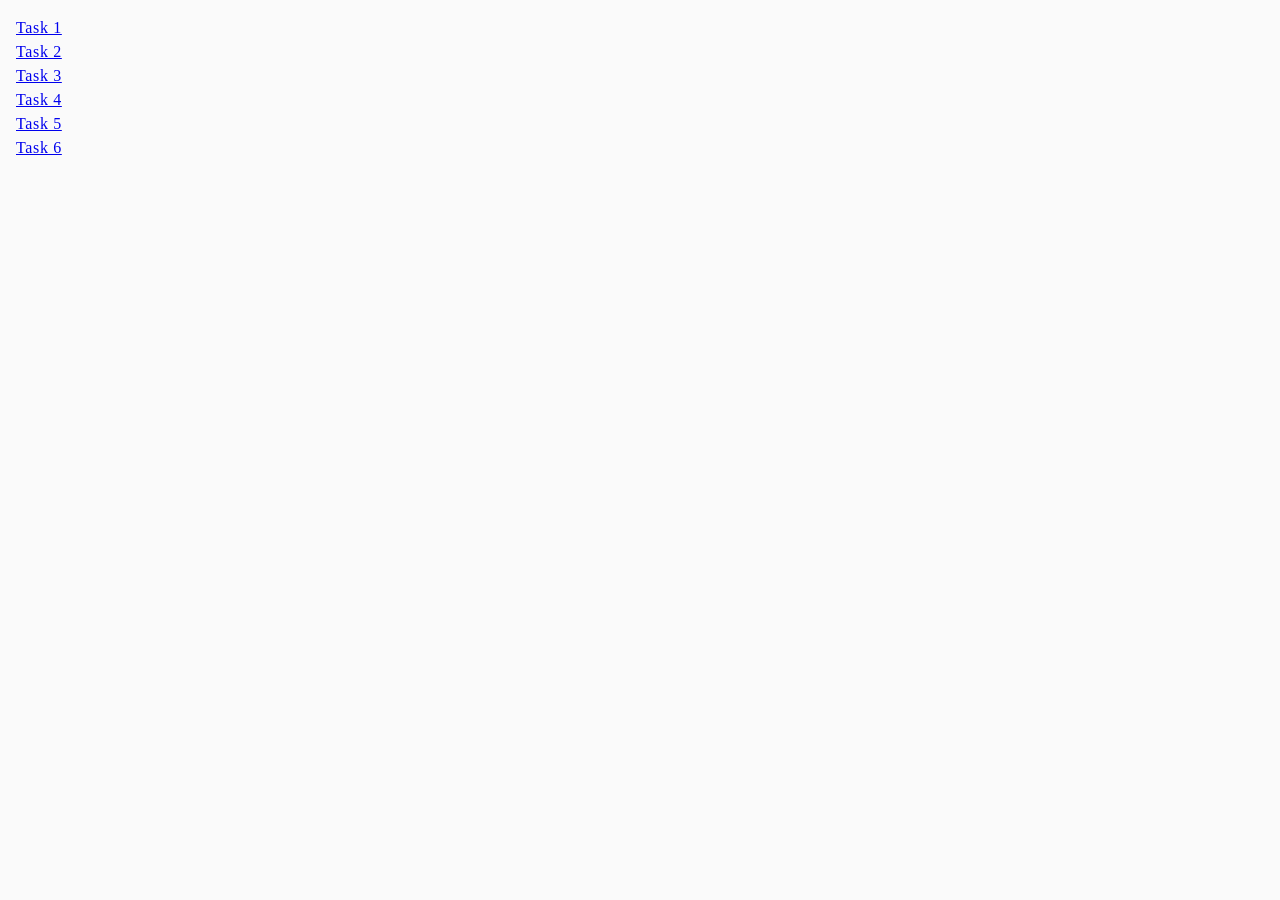
<file: index.html>
<!DOCTYPE html>
<html lang="en">

<head>
  <meta charset="UTF-8" />
  <meta http-equiv="X-UA-Compatible" content="IE=edge" />
  <meta name="viewport" content="width=device-width, initial-scale=1.0" />
  <title>Homework 7</title>
  <link rel="stylesheet" href="./css/common.css" />
  <link rel="stylesheet" href="./css/task-1.css" />
  <link rel="stylesheet" href="./css/task-2.css" />
  <link rel="stylesheet" href="./css/task-3.css" />
  <link rel="stylesheet" href="./css/task-4.css" />
  <link rel="stylesheet" href="./css/task-5.css" />
  <link rel="stylesheet" href="./css/task-6.css" />

</head>

<body>
  <ul>
    <li><a href="./task-1.html">Task 1</a></li>
    <li><a href="./task-2.html">Task 2</a></li>
    <li><a href="./task-3.html">Task 3</a></li>
    <li><a href="./task-4.html">Task 4</a></li>
    <li><a href="./task-5.html">Task 5</a></li>
    <li><a href="./task-6.html">Task 6</a></li>
  </ul>
</body>

</html>
</file>
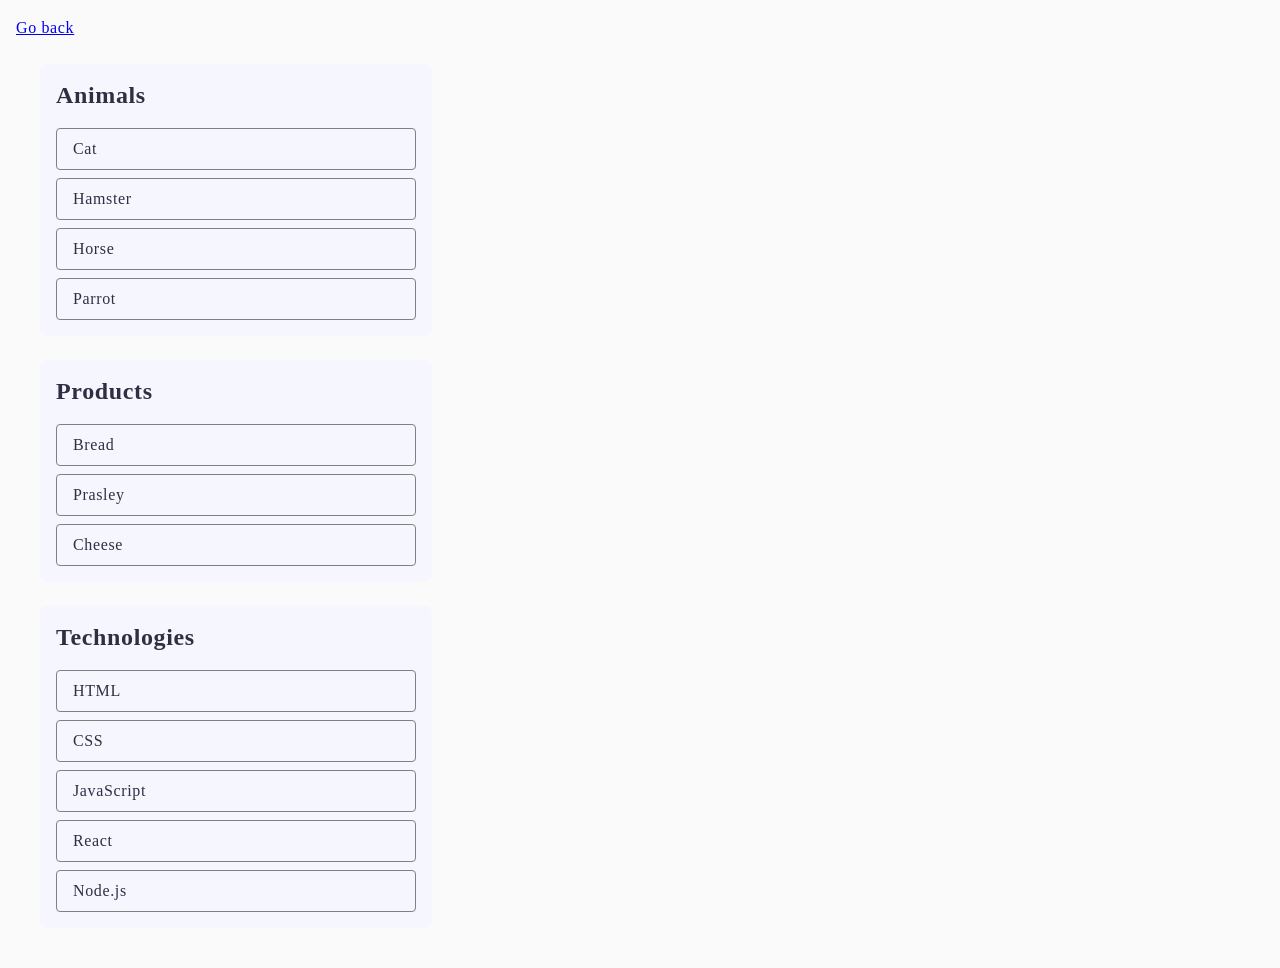
<file: task-1.html>
<!DOCTYPE html>
<html lang="en">

<head>
  <meta charset="UTF-8" />
  <meta http-equiv="X-UA-Compatible" content="IE=edge" />
  <meta name="viewport" content="width=device-width, initial-scale=1.0" />
  <title>Task 1</title>
  <link rel="stylesheet" href="./css/common.css" />
  <link rel="stylesheet" href="./css/task-1.css" />
</head>

<body>
  <p><a href="./index.html">Go back</a></p>

  <ul id="categories">
    <li class="item">
      <h2>Animals</h2>

      <ul>
        <li>Cat</li>
        <li>Hamster</li>
        <li>Horse</li>
        <li>Parrot</li>
      </ul>
    </li>
    <li class="item">
      <h2>Products</h2>

      <ul>
        <li>Bread</li>
        <li>Prasley</li>
        <li>Cheese</li>
      </ul>
    </li>
    <li class="item">
      <h2>Technologies</h2>

      <ul>
        <li>HTML</li>
        <li>CSS</li>
        <li>JavaScript</li>
        <li>React</li>
        <li>Node.js</li>
      </ul>
    </li>
  </ul>

  <script src="./js/task-1.js" type="module"></script>
</body>

</html>
</file>
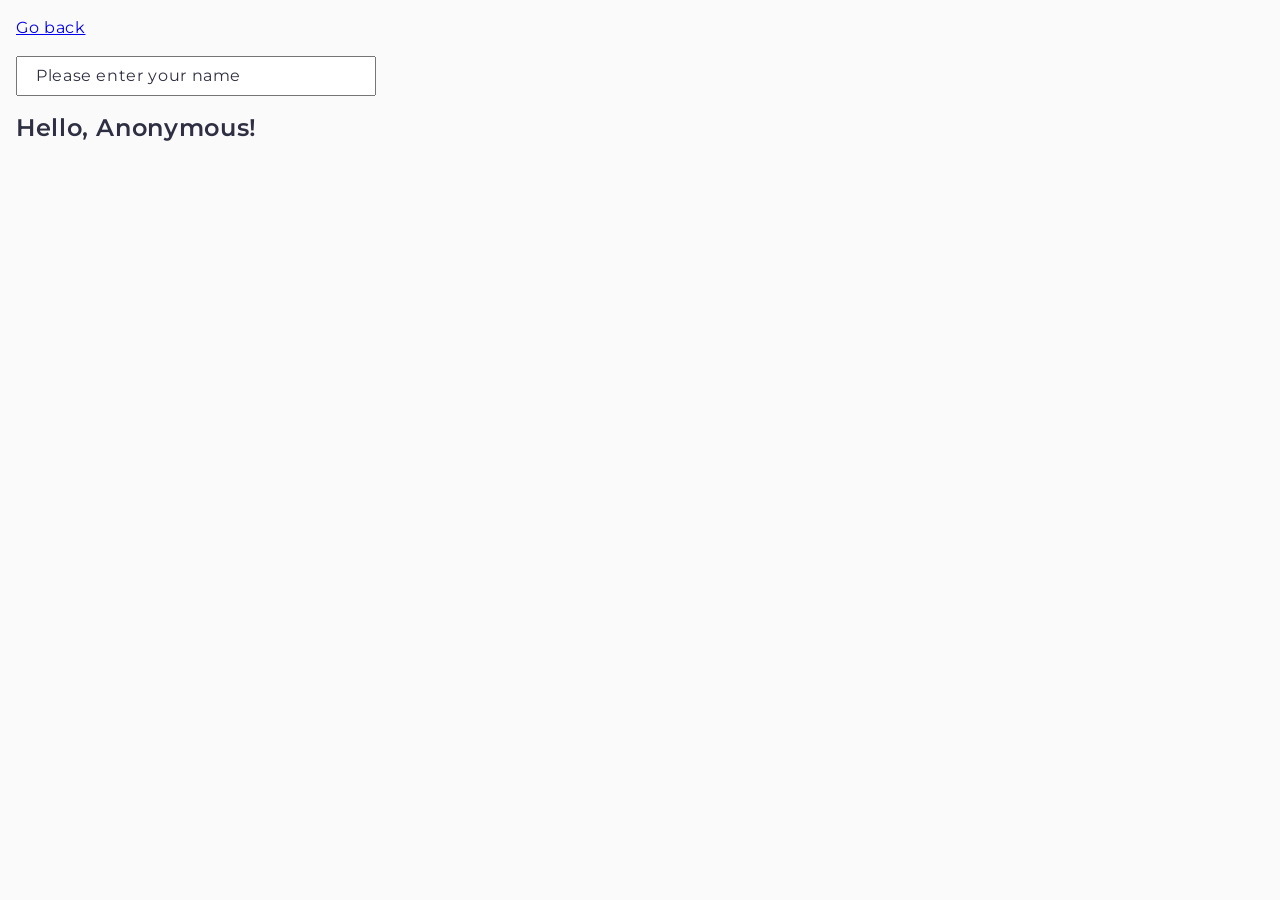
<file: task-3.html>
<!DOCTYPE html>
<html lang="ru">

<head>
  <meta charset="UTF-8" />
  <meta http-equiv="X-UA-Compatible" content="IE=edge" />
  <meta name="viewport" content="width=device-width, initial-scale=1.0" />
  <title>Task 3</title>
  <link rel="stylesheet" href="css/common.css" />
  <link
    href="https://fonts.googleapis.com/css2?family=DM+Sans:ital,opsz,wght@0,9..40,400;0,9..40,500;0,9..40,700;1,9..40,500&family=Montserrat:wght@400;600&family=Raleway:wght@700&family=Roboto:wght@400;500;700&display=swap"
    rel="stylesheet" />
  <link rel="stylesheet" href="css/task-3.css" />
</head>

<body>
  <p><a href="index.html">Go back</a></p>

  <input type="text" id="name-input" placeholder="Please enter your name" />
  <h1>Hello, <span id="name-output">Anonymous</span>!</h1>

  <script src="./js/task-3.js" type="module"></script>
</body>

</html>
</file>
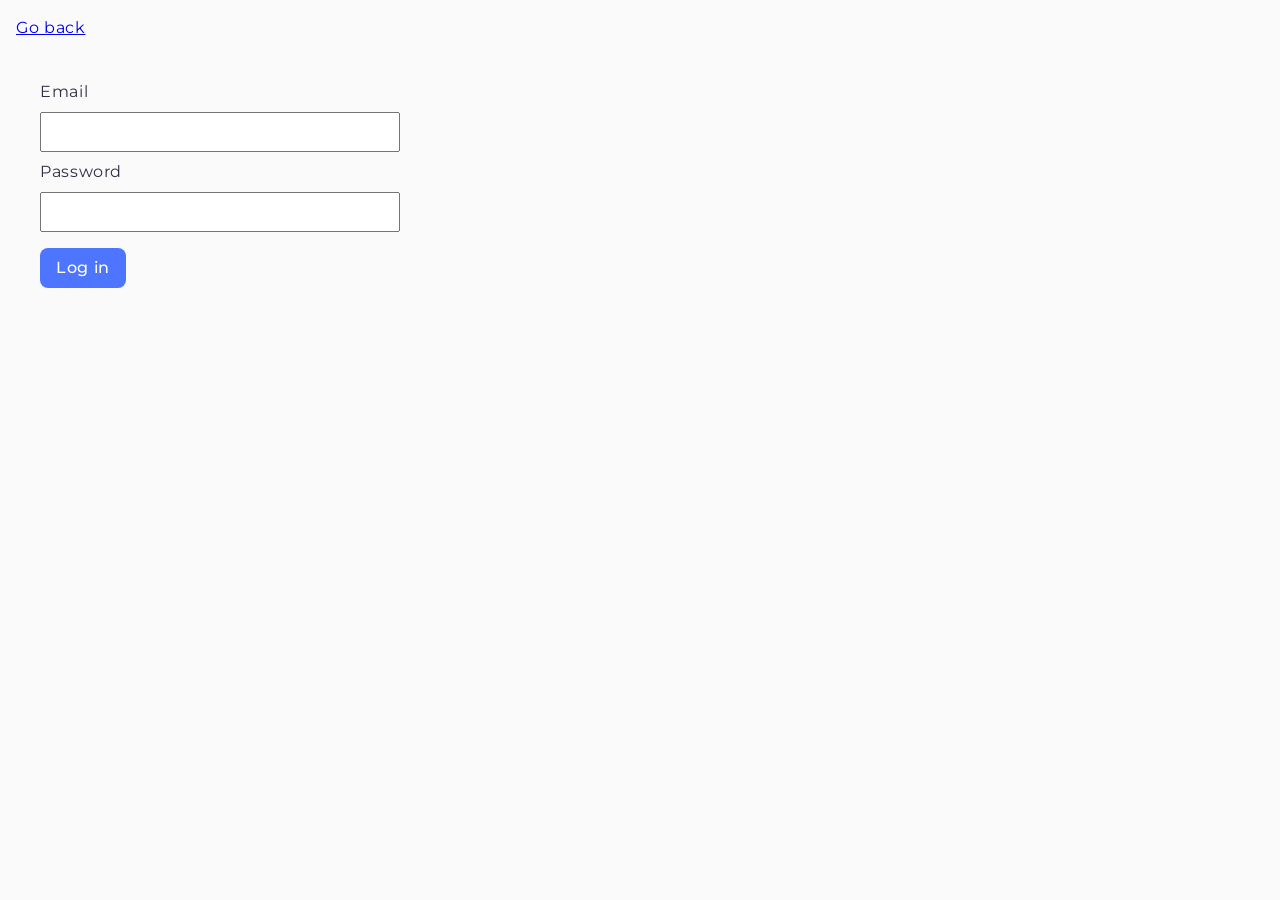
<file: task-4.html>
<!DOCTYPE html>
<html lang="ru">

<head>
  <meta charset="UTF-8" />
  <meta http-equiv="X-UA-Compatible" content="IE=edge" />
  <meta name="viewport" content="width=device-width, initial-scale=1.0" />
  <title>Task 4</title>
  <link rel="stylesheet" href="css/common.css" />
  <link
    href="https://fonts.googleapis.com/css2?family=DM+Sans:ital,opsz,wght@0,9..40,400;0,9..40,500;0,9..40,700;1,9..40,500&family=Montserrat:wght@400;600&family=Raleway:wght@700&family=Roboto:wght@400;500;700&display=swap"
    rel="stylesheet" />
  <link rel="stylesheet" href="css/task-4.css" />
</head>

<body>
  <p><a href="index.html">Go back</a></p>

  <form class="login-form">
    <label>
      Email
      <input type="email" name="email" />
    </label>
    <label>
      Password
      <input type="password" name="password" />
    </label>
    <button type="submit">Log in</button>
  </form>

  <script src="./js/task-4.js" type="module"></script>
</body>

</html>
</file>
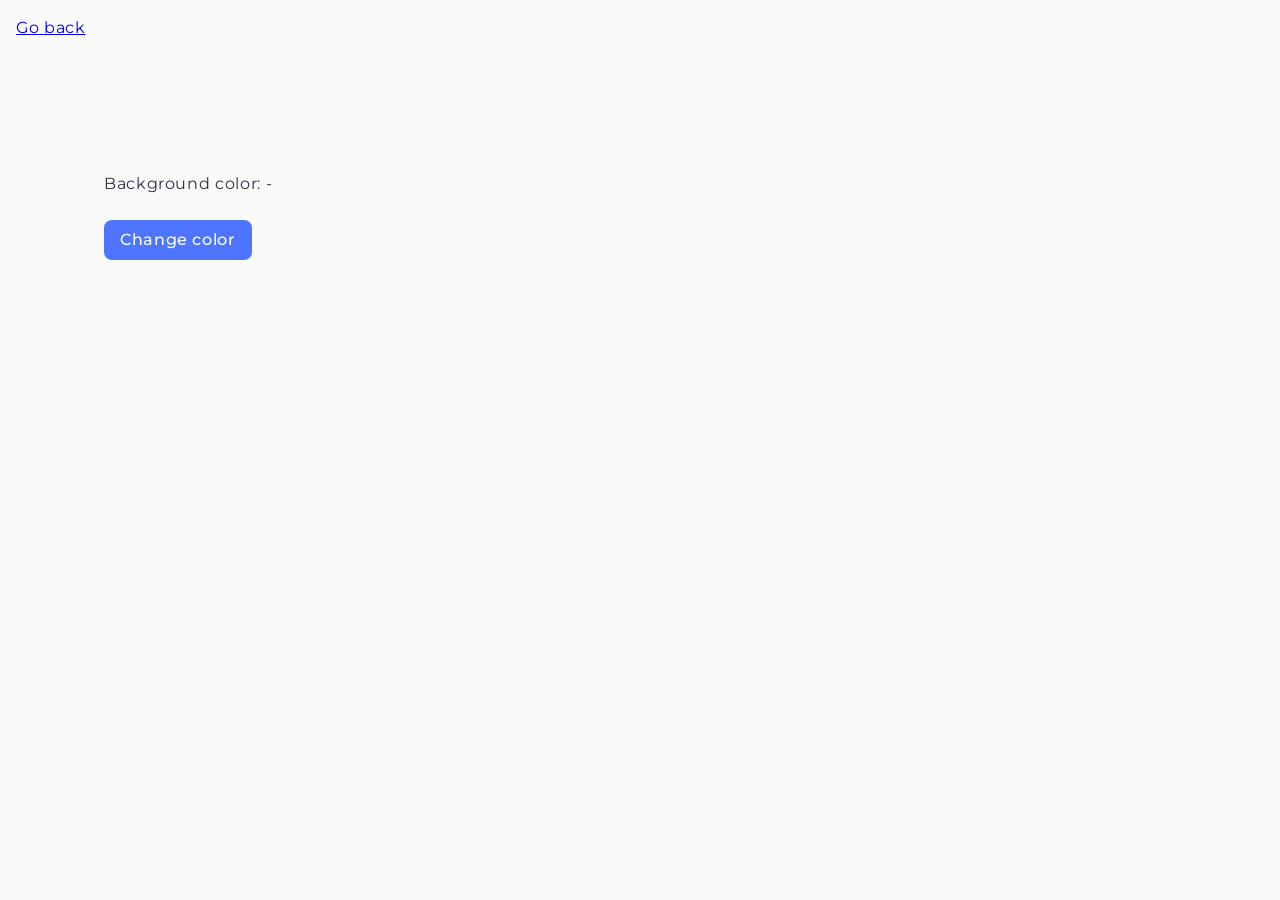
<file: task-5.html>
<!DOCTYPE html>
<html lang="ru">

<head>
  <meta charset="UTF-8" />
  <meta http-equiv="X-UA-Compatible" content="IE=edge" />
  <meta name="viewport" content="width=device-width, initial-scale=1.0" />
  <title>Task 5</title>
  <link rel="stylesheet" href="css/common.css" />
  <link rel="stylesheet" href="css/task-5.css" />
  <link
    href="https://fonts.googleapis.com/css2?family=DM+Sans:ital,opsz,wght@0,9..40,400;0,9..40,500;0,9..40,700;1,9..40,500&family=Montserrat:wght@400;600&family=Raleway:wght@700&family=Roboto:wght@400;500;700&display=swap"
    rel="stylesheet" />
</head>

<body>
  <p><a href="index.html">Go back</a></p>

  <div class="widget">
    <p>Background color: <span class="color">-</span></p>
    <button type="button" class="change-color">Change color</button>
  </div>

  <script src="./js/task-5.js" type="module"></script>
</body>

</html>
</file>
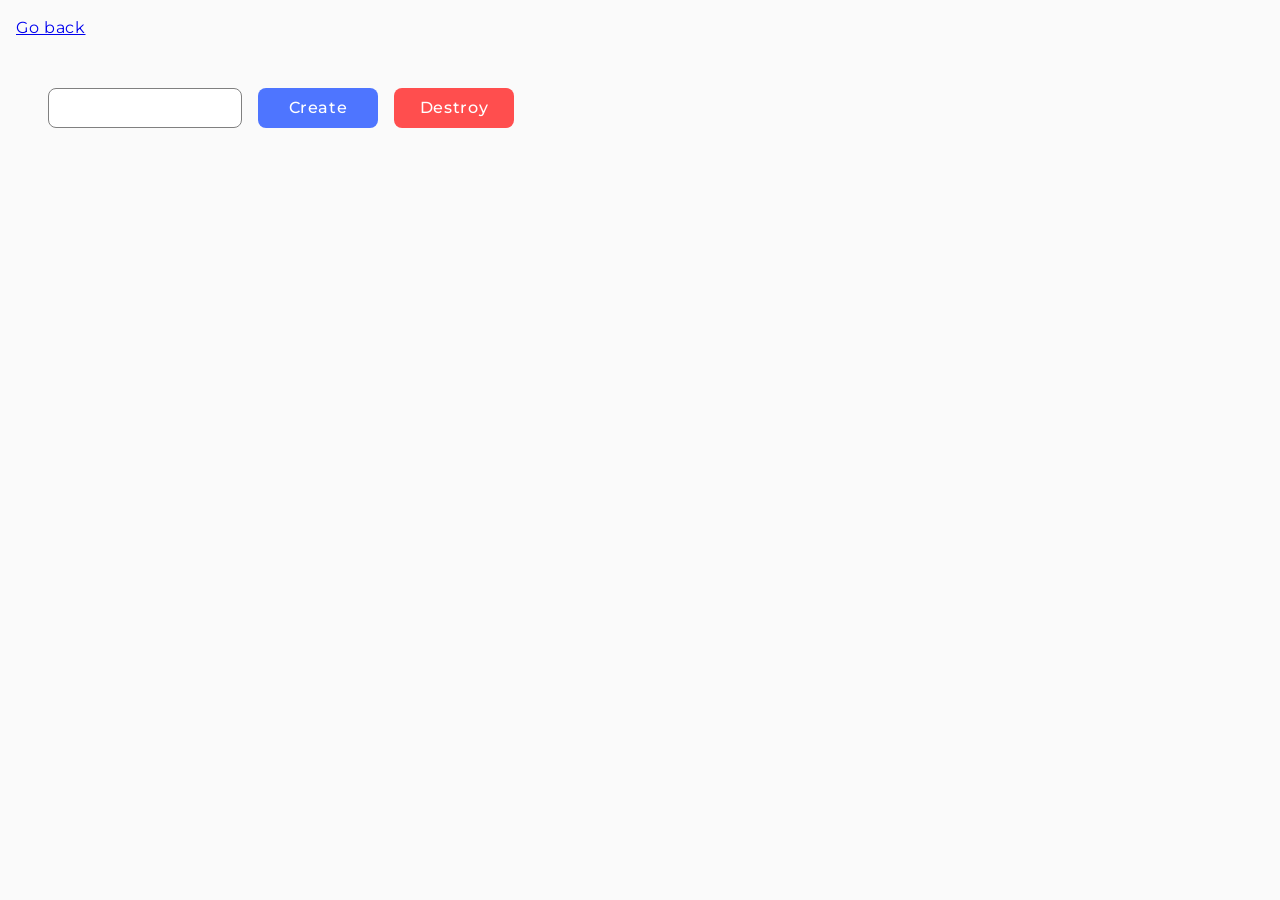
<file: task-6.html>
<!DOCTYPE html>
<html lang="ru">

<head>
  <meta charset="UTF-8" />
  <meta http-equiv="X-UA-Compatible" content="IE=edge" />
  <meta name="viewport" content="width=device-width, initial-scale=1.0" />
  <title>Task 6</title>
  <link rel="stylesheet" href="css/common.css" />
  <link rel="stylesheet" href="css/task-6.css" />
  <link
    href="https://fonts.googleapis.com/css2?family=DM+Sans:ital,opsz,wght@0,9..40,400;0,9..40,500;0,9..40,700;1,9..40,500&family=Montserrat:wght@400;600&family=Raleway:wght@700&family=Roboto:wght@400;500;700&display=swap"
    rel="stylesheet" />
</head>

<body>
  <p><a href="index.html">Go back</a></p>

  <div id="controls">
    <input type="number" min="1" max="100" step="1" />
    <button type="button" data-create>Create</button>
    <button type="button" data-destroy>Destroy</button>
  </div>

  <div id="boxes"></div>

  <script src="./js/task-6.js" type="module"></script>
</body>

</html>
</file>
<file: css/common.css>
* {
  box-sizing: border-box;
}

body {
  margin: 16px;
  font-family: -apple-system, BlinkMacSystemFont, 'Segoe UI', Roboto, Oxygen,
    Ubuntu, Cantarell, 'Open Sans', 'Helvetica Neue', sans-serif;
  -webkit-font-smoothing: antialiased;
  -moz-osx-font-smoothing: grayscale;
  background-color: #fafafa;
  color: #212121;
  line-height: 1.5;
}
</file>
<file: css/task-1.css>
body {
  color: #2e2f42;
  font-family: Montserrat;
  font-size: 16px;
  font-style: normal;
  font-weight: 400;
  line-height: 1.5; /* 150% */
  letter-spacing: 0.04em;
}

h2 {
  margin: 0;
  font-size: 24px;
  font-weight: 600;
  line-height: 1.33; /* 133.333% */
}

ul {
  margin: 0;
  padding: 0;
}

li {
  list-style-type: none;
}

p {
  margin: 0;
}

ul#categories {
  display: inline-flex;
  padding: 24px;
  flex-direction: column;
  align-items: flex-start;
  gap: 24px;
  width: 100%;
}

.item {
  display: flex;
  padding: 16px;
  flex-direction: column;
  align-items: flex-start;
  gap: 16px;
  border-radius: 8px;
  background-color: #f6f6fe;
}

.item ul {
  display: flex;
  flex-direction: column;
  gap: 8px;
}

.item ul li {
  width: 360px;
  border-radius: 4px;
  border: 1px solid #808080;
  padding: 8px 16px;
}
</file>
<file: css/task-2.css>
li {
  list-style-type: none;
}

.gallery {
  display: flex;
  flex-wrap: wrap;
  justify-content: center;
  align-items: center;
  gap: 48px 24px;
}

.gallery-img {
  width: 360px;
  height: 300px;
}
</file>
<file: css/task-3.css>
body {
  color: #2e2f42;
  font-family: Montserrat;
  font-size: 16px;
  font-style: normal;
  font-weight: 400;
  line-height: 1.5; /* 150% */
  letter-spacing: 0.04em;
}

h1,
#name-output {
  margin: 0;
  font-size: 24px;
  font-weight: 600;
  line-height: 1.33; /* 133.333% */
}

#name-input {
  width: 360px;
  height: 40px;
  flex-shrink: 0;
  margin-bottom: 16px;
}

#name-input::placeholder {
  padding: 8px 16px;
  color: #2e2f42;
  font-family: Montserrat;
  font-size: 16px;
  font-style: normal;
  font-weight: 400;
  line-height: 1.5; /* 150% */
  letter-spacing: 0.04em;
}
</file>
<file: css/task-4.css>
body {
  color: #2e2f42;
  font-family: Montserrat;
  font-size: 16px;
  font-style: normal;
  font-weight: 400;
  line-height: 1.5; /* 150% */
  letter-spacing: 0.04em;
}

.login-form {
  padding: 24px;
}

label {
  display: flex;
  flex-direction: column;
}

input {
  width: 360px;
  height: 40px;
  margin-top: 8px;
  margin-bottom: 8px;
}

button {
  font-family: Montserrat;
  font-size: 16px;
  font-style: normal;
  font-weight: 500;
  line-height: 1.5; /* 150% */
  letter-spacing: 0.04em;
  padding: 8px 16px;
  border-radius: 8px;
  background-color: #4e75ff;
  margin-top: 8px;
  color: #fff;
  border: none;
  cursor: pointer;
}
</file>
<file: css/task-5.css>
body {
  color: #2e2f42;
  font-family: Montserrat;
  font-size: 16px;
  font-style: normal;
  font-weight: 400;
  line-height: 1.5; /* 150% */
  letter-spacing: 0.04em;
}

button.change-color {
  font-family: Montserrat;
  font-size: 16px;
  font-style: normal;
  font-weight: 500;
  line-height: 1.5; /* 150% */
  letter-spacing: 0.04em;
  padding: 8px 16px;
  border-radius: 8px;
  background-color: #4e75ff;
  margin-top: 8px;
  color: #fff;
  border: none;
  cursor: pointer;
}

.widget {
  padding: 100px 88px;
}
</file>
<file: css/task-6.css>
body {
  color: #2e2f42;
  font-family: Montserrat;
  font-size: 16px;
  font-style: normal;
  font-weight: 400;
  line-height: 1.5; /* 150% */
  letter-spacing: 0.04em;
}

input {
  display: flex;
  padding: 8px 72px;
  flex-direction: column;
  justify-content: center;
  align-items: center;
  border-radius: 8px;
  border: 1px solid #808080;
}

button {
  font-family: Montserrat;
  font-size: 16px;
  font-style: normal;
  font-weight: 500;
  line-height: 1.5; /* 150% */
  letter-spacing: 0.04em;
  padding: 8px 16px;
  border-radius: 8px;
  color: #fff;
  border: none;
  cursor: pointer;
  width: 120px;
}

#controls {
  display: flex;
  gap: 16px;
  padding: 32px;
}

#controls [data-create] {
  background-color: #4e75ff;
}
#controls [data-destroy] {
  background-color: #ff4e4e;
}

#boxes {
  display: flex;
  flex-wrap: wrap;
  gap: 10px;
}

.box {
  width: 30px;
  height: 30px;
  background-color: red; /* Initial background color */
}
</file>
